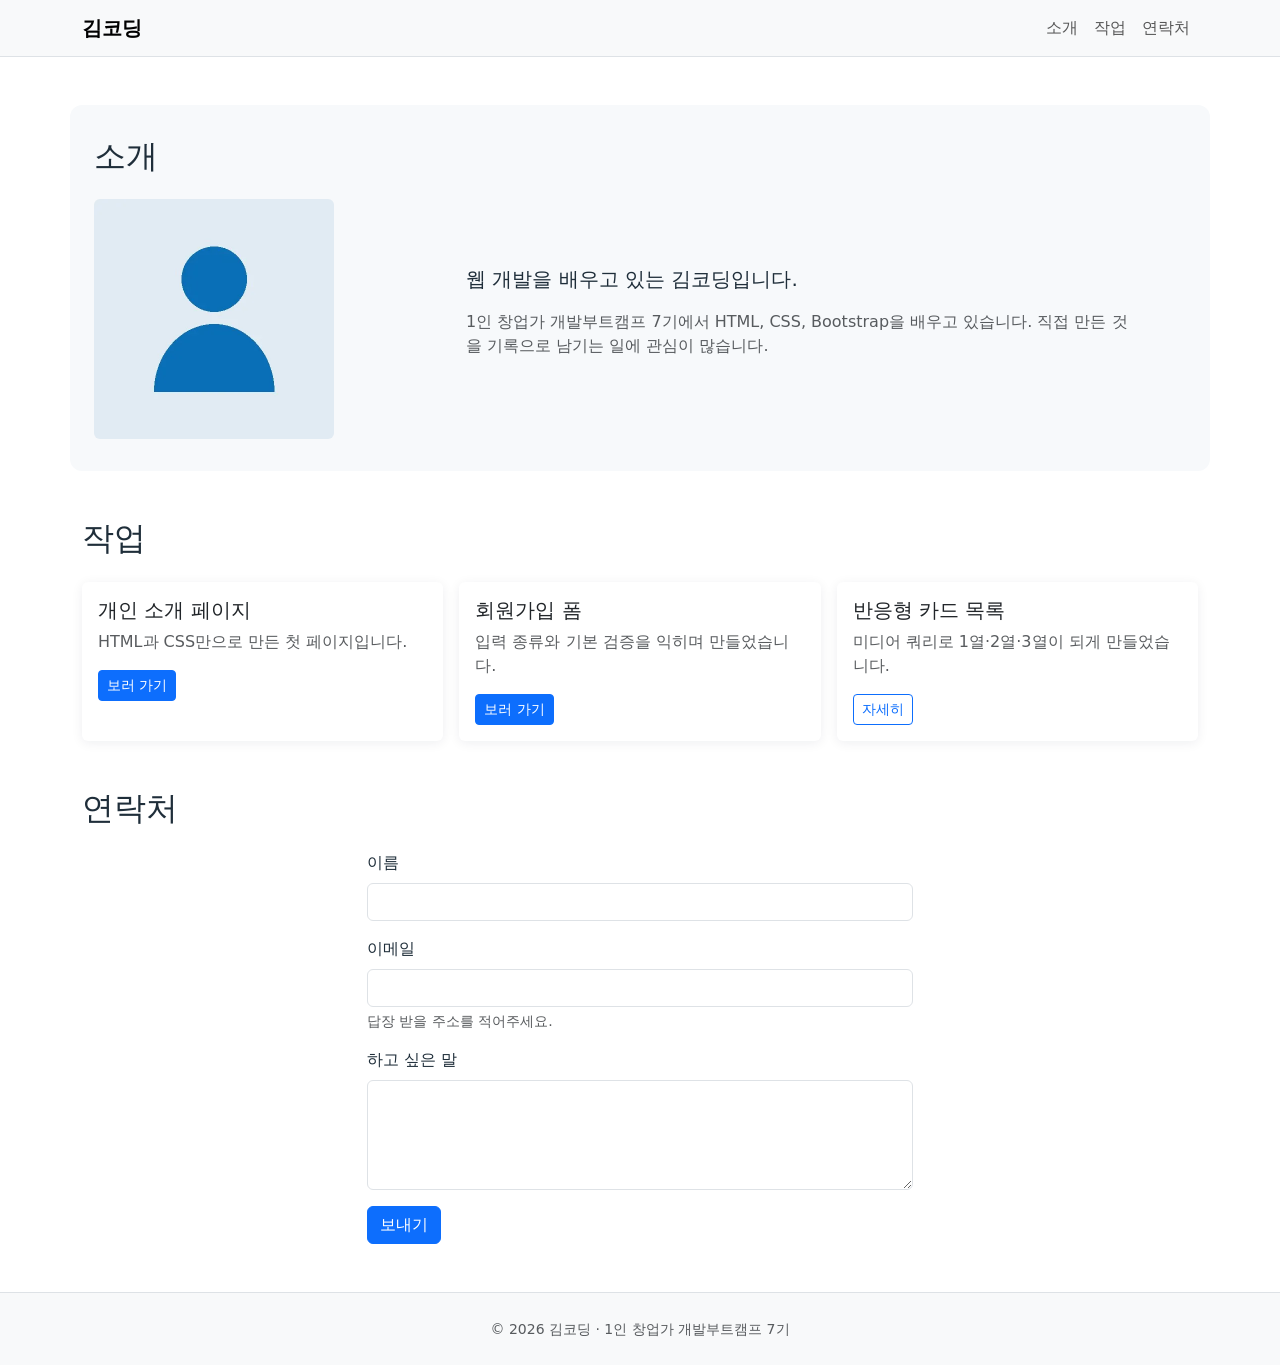
<file: day08/index.html>
<!doctype html>
<html lang="ko">
  <head>
    <meta charset="UTF-8" />
    <meta name="viewport" content="width=device-width, initial-scale=1.0" />
    <title>김코딩 — 소개</title>

    <!-- Bootstrap 먼저, 내 CSS는 그 뒤에 -->
    <link
      href="https://cdn.jsdelivr.net/npm/bootstrap@5.3.8/dist/css/bootstrap.min.css"
      rel="stylesheet"
    />
    <link href="style.css" rel="stylesheet" />
  </head>

  <body>
    <!-- ── Navbar : 992px 아래에서 접힙니다 ── -->
    <header>
      <nav class="navbar navbar-expand-lg bg-light border-bottom">
        <div class="container">
          <a class="navbar-brand fw-bold" href="#">김코딩</a>
          <button
            class="navbar-toggler"
            type="button"
            data-bs-toggle="collapse"
            data-bs-target="#menu"
            aria-controls="menu"
            aria-expanded="false"
            aria-label="메뉴 열기"
          >
            <span class="navbar-toggler-icon"></span>
          </button>
          <div class="collapse navbar-collapse" id="menu">
            <ul class="navbar-nav ms-auto">
              <li class="nav-item">
                <a class="nav-link" href="#intro">소개</a>
              </li>
              <li class="nav-item">
                <a class="nav-link" href="#works">작업</a>
              </li>
              <li class="nav-item">
                <a class="nav-link" href="#contact">연락처</a>
              </li>
            </ul>
          </div>
        </div>
      </nav>
    </header>

    <main>
      <!-- ── 소개 : 사진 4칸 + 글 8칸 ── -->
      <section id="intro" class="container my-5">
        <h2 class="mb-4">소개</h2>
        <div class="row g-4 align-items-center">
          <div class="col-12 col-md-4">
            <img
              src="me.jpg"
              alt="김코딩의 프로필 사진"
              class="img-fluid rounded"
              width="240"
              height="240"
            />
          </div>
          <div class="col-12 col-md-8">
            <p class="lead">웹 개발을 배우고 있는 김코딩입니다.</p>
            <p class="text-body-secondary">
              1인 창업가 개발부트캠프 7기에서 HTML, CSS, Bootstrap을 배우고
              있습니다. 직접 만든 것을 기록으로 남기는 일에 관심이 많습니다.
            </p>
          </div>
        </div>
      </section>

      <!-- ── 작업 : 1열 → 2열 → 3열 ── -->
      <section id="works" class="container my-5">
        <h2 class="mb-4">작업</h2>
        <div class="row g-3">
          <div class="col-12 col-md-6 col-lg-4">
            <div class="card h-100">
              <div class="card-body">
                <h3 class="card-title h5">개인 소개 페이지</h3>
                <p class="card-text text-body-secondary">
                  HTML과 CSS만으로 만든 첫 페이지입니다.
                </p>
                <a href="#" class="btn btn-primary btn-sm">보러 가기</a>
              </div>
            </div>
          </div>
          <div class="col-12 col-md-6 col-lg-4">
            <div class="card h-100">
              <div class="card-body">
                <h3 class="card-title h5">회원가입 폼</h3>
                <p class="card-text text-body-secondary">
                  입력 종류와 기본 검증을 익히며 만들었습니다.
                </p>
                <a href="#" class="btn btn-primary btn-sm">보러 가기</a>
              </div>
            </div>
          </div>
          <div class="col-12 col-md-6 col-lg-4">
            <div class="card h-100">
              <div class="card-body">
                <h3 class="card-title h5">반응형 카드 목록</h3>
                <p class="card-text text-body-secondary">
                  미디어 쿼리로 1열·2열·3열이 되게 만들었습니다.
                </p>
                <button
                  class="btn btn-outline-primary btn-sm"
                  data-bs-toggle="modal"
                  data-bs-target="#detail"
                >
                  자세히
                </button>
              </div>
            </div>
          </div>
        </div>
      </section>

      <!-- ── 연락처 : 넓은 화면에서 가운데 ── -->
      <section id="contact" class="container my-5">
        <h2 class="mb-4">연락처</h2>
        <div class="row">
          <div class="col-12 col-lg-6 mx-auto">
            <form>
              <div class="mb-3">
                <label for="name" class="form-label">이름</label>
                <input
                  type="text"
                  class="form-control"
                  id="name"
                  name="name"
                  required
                />
              </div>
              <div class="mb-3">
                <label for="email" class="form-label">이메일</label>
                <input
                  type="email"
                  class="form-control"
                  id="email"
                  name="email"
                  required
                />
                <div class="form-text">답장 받을 주소를 적어주세요.</div>
              </div>
              <div class="mb-3">
                <label for="message" class="form-label">하고 싶은 말</label>
                <textarea
                  class="form-control"
                  id="message"
                  name="message"
                  rows="4"
                ></textarea>
              </div>
              <button type="submit" class="btn btn-primary">보내기</button>
            </form>
          </div>
        </div>
      </section>
    </main>

    <footer class="bg-light border-top py-4">
      <div class="container text-center text-body-secondary">
        <small>© 2026 김코딩 · 1인 창업가 개발부트캠프 7기</small>
      </div>
    </footer>

    <!-- ── Modal : 버튼의 target과 id가 짝입니다 ── -->
    <div class="modal fade" id="detail" tabindex="-1" aria-hidden="true">
      <div class="modal-dialog">
        <div class="modal-content">
          <div class="modal-header">
            <h5 class="modal-title">반응형 카드 목록</h5>
            <button
              type="button"
              class="btn-close"
              data-bs-dismiss="modal"
              aria-label="닫기"
            ></button>
          </div>
          <div class="modal-body">
            <p class="mb-0">
              CSS Grid와 미디어 쿼리로 만들었습니다. 768px에서 2열, 1024px에서
              3열이 됩니다.
            </p>
          </div>
        </div>
      </div>
    </div>

    <!-- JS는 body 끝에 : Navbar 접힘과 Modal에 필요합니다 -->
    <script src="https://cdn.jsdelivr.net/npm/bootstrap@5.3.8/dist/js/bootstrap.bundle.min.js"></script>
  </body>
</html>
</file>
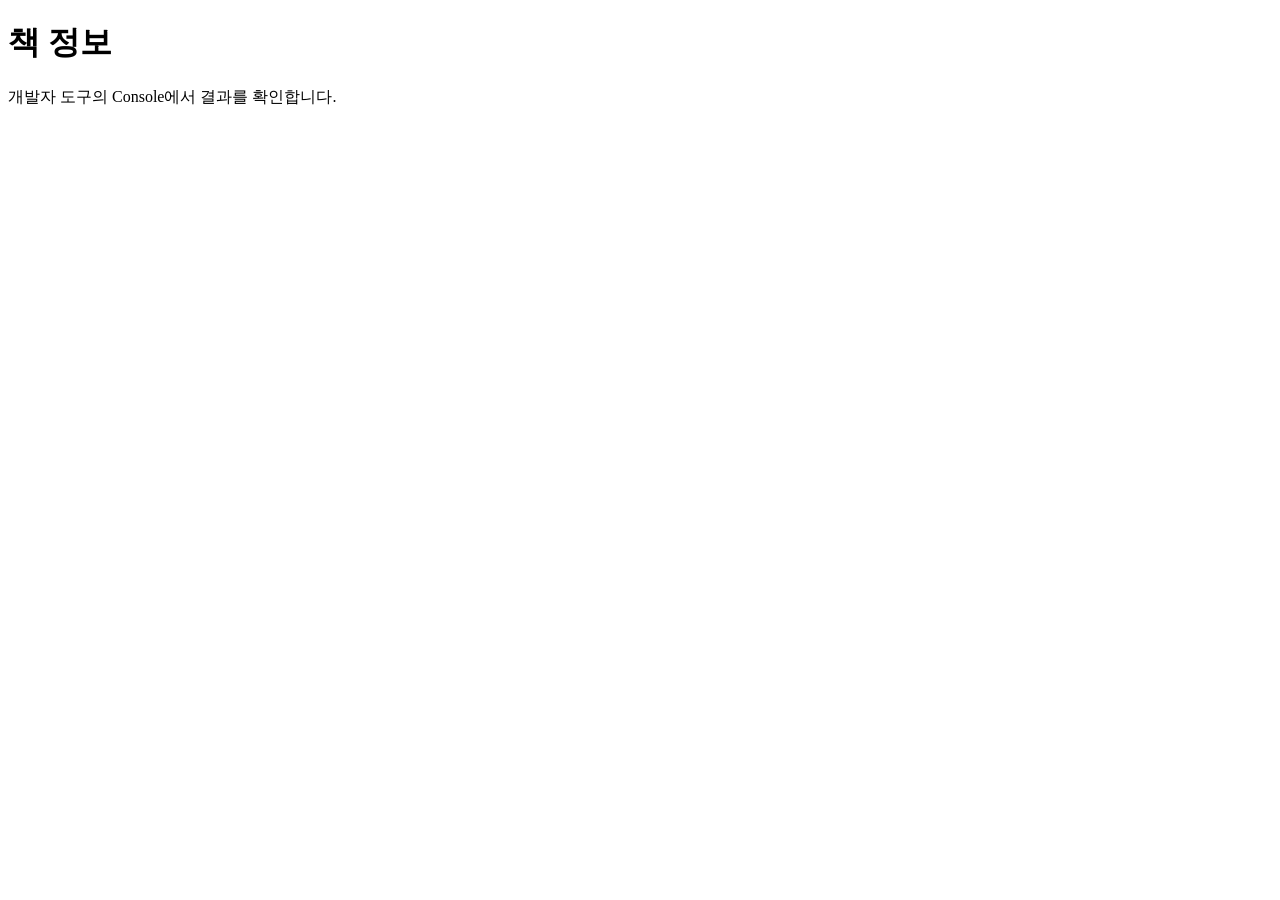
<file: day10/index.html>
<!DOCTYPE html>
<html lang="ko">
<head>
  <meta charset="UTF-8">
  <meta name="viewport" content="width=device-width, initial-scale=1.0">
  <title>책 정보</title>
</head>
<body>
  <h1>책 정보</h1>
  <p>개발자 도구의 Console에서 결과를 확인합니다.</p>

  <script src="book.js"></script>
</body>
</html>
</file>
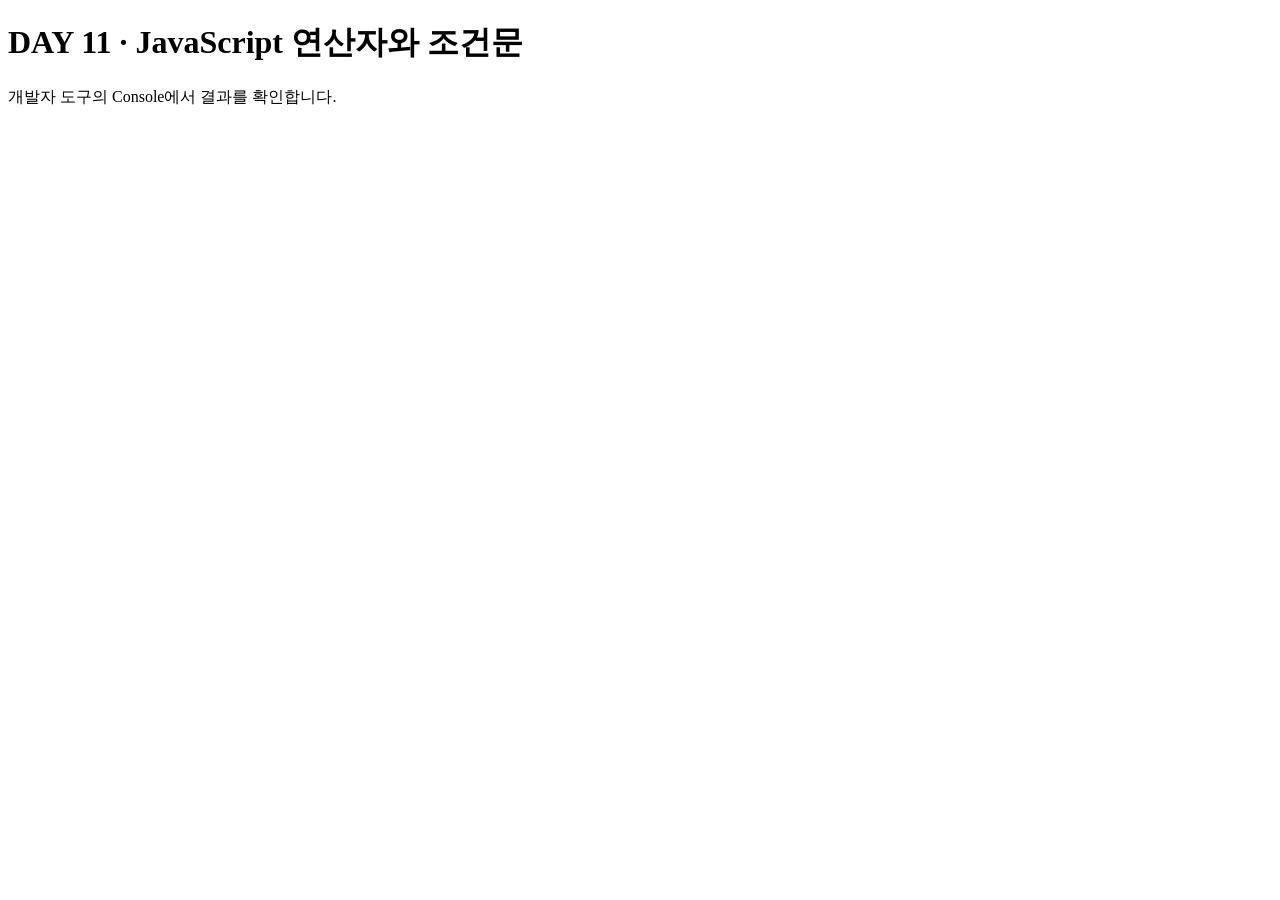
<file: day11/index.html>
<!doctype html>
<html lang="ko">
  <head>
    <meta charset="UTF-8" />
    <meta name="viewport" content="width=device-width, initial-scale=1.0" />
    <title>DAY 11 · JavaScript 연산자와 조건문</title>
  </head>
  <body>
    <h1>DAY 11 · JavaScript 연산자와 조건문</h1>
    <p>개발자 도구의 Console에서 결과를 확인합니다.</p>

    <script src="index.js"></script>
  </body>
</html>
</file>
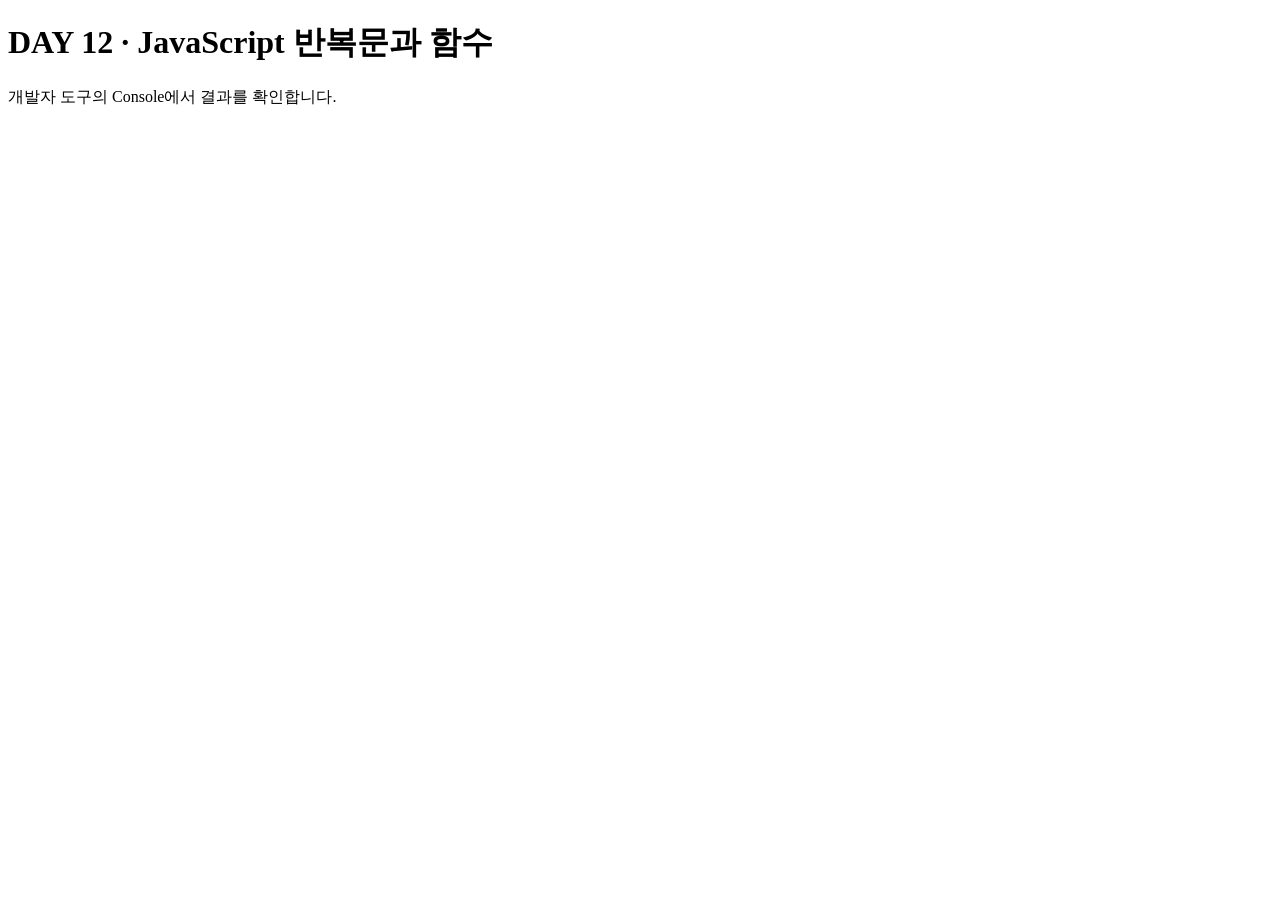
<file: day12/index.html>
<!doctype html>
<html lang="ko">
  <head>
    <meta charset="UTF-8" />
    <meta name="viewport" content="width=device-width, initial-scale=1.0" />
    <title>DAY 12 · JavaScript 반복문과 함수</title>
  </head>
  <body>
    <h1>DAY 12 · JavaScript 반복문과 함수</h1>
    <p>개발자 도구의 Console에서 결과를 확인합니다.</p>

    <script src="index.js"></script>
  </body>
</html>
</file>
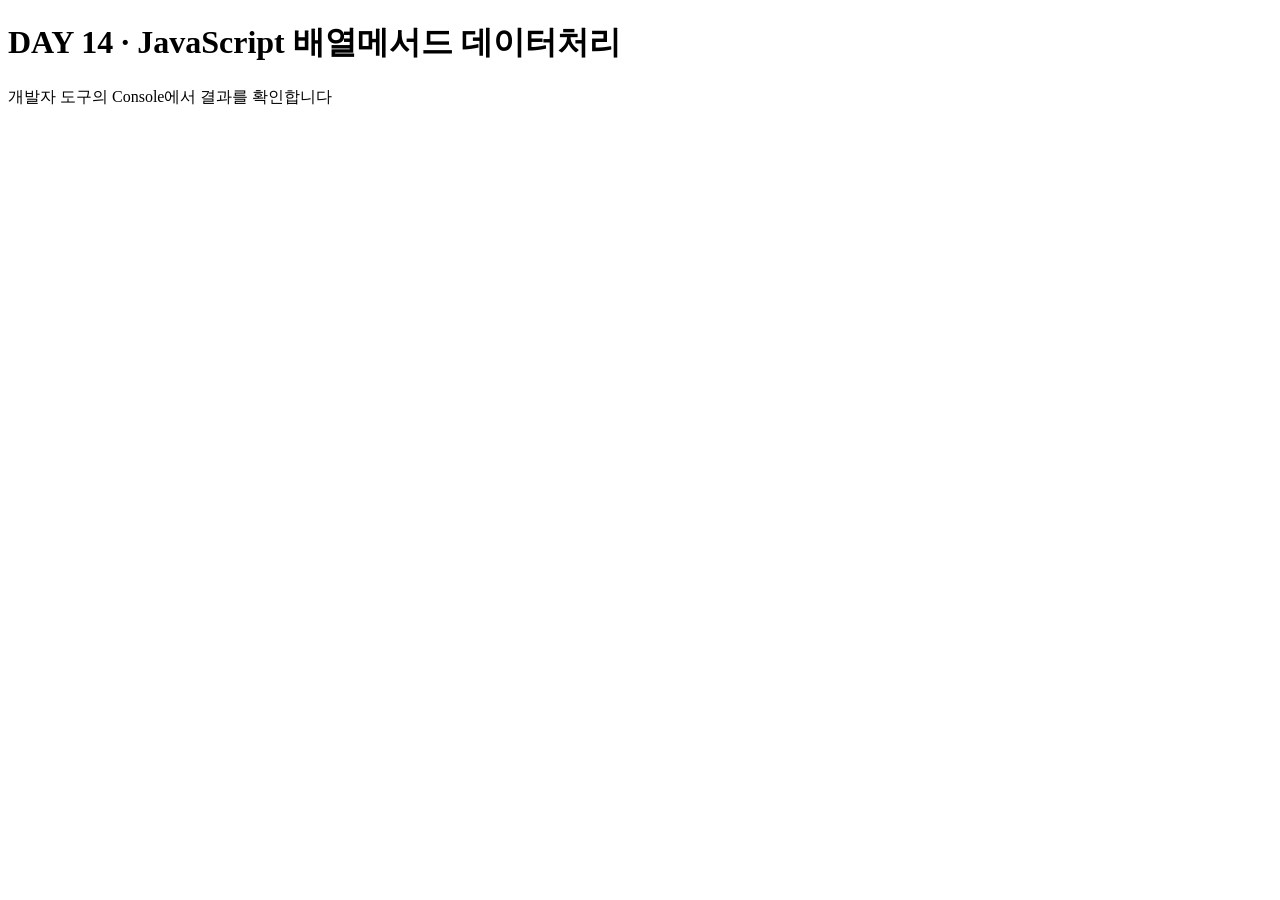
<file: day14/index.html>
<!doctype html>
<html lang="ko">
  <head>
    <meta charset="UTF-8" />
    <meta name="viewport" content="width=device-width, initial-scale=1.0" />
    <title>DAY 14 · JavaScript 배열메서드 데이터처리</title>
  </head>
  <body>
    <h1>DAY 14 · JavaScript 배열메서드 데이터처리</h1>
    <p>개발자 도구의 Console에서 결과를 확인합니다</p>

    <script src="index.js"></script>
  </body>
</html>
</file>
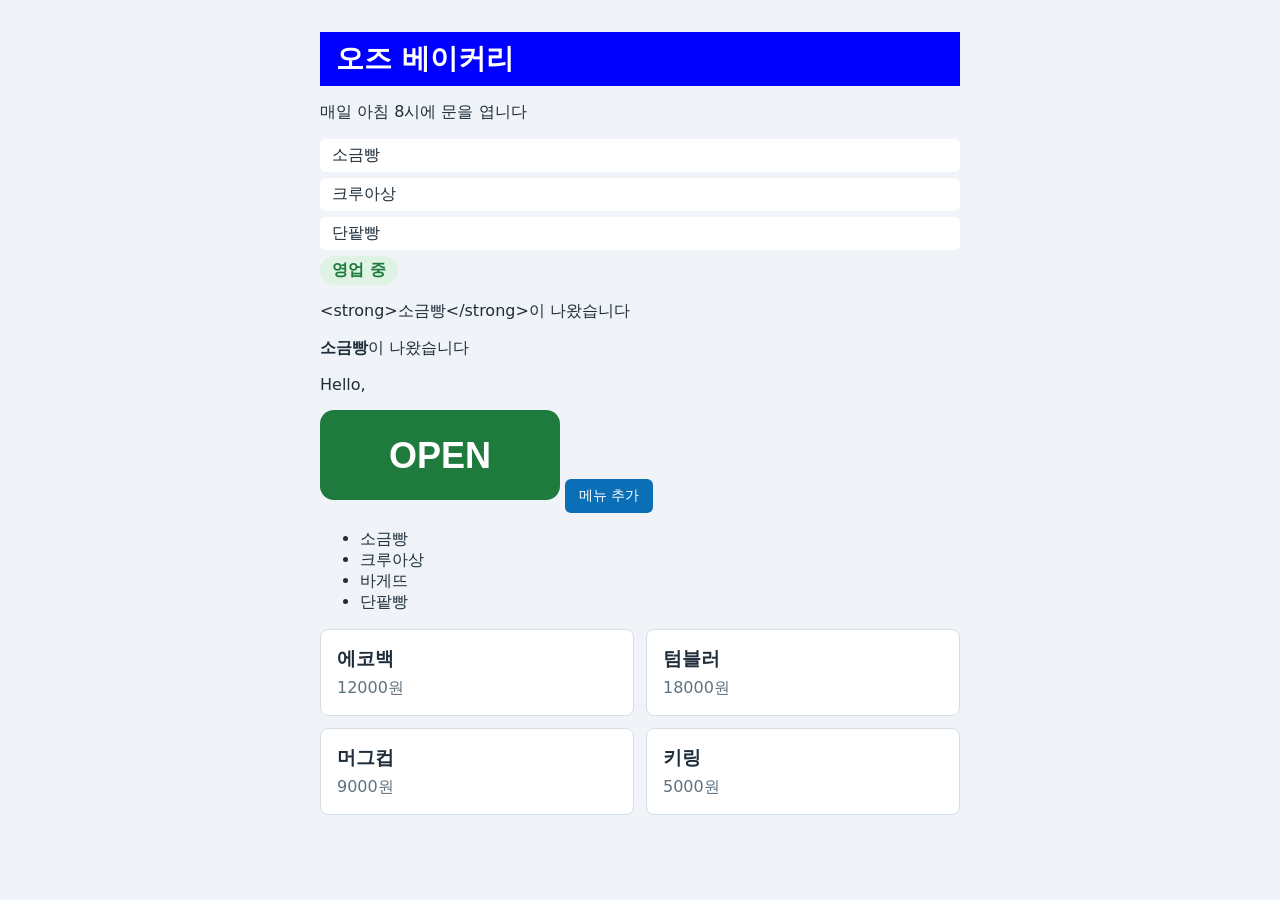
<file: day15/index.html>
<!doctype html>
<html lang="ko">
  <head>
    <meta charset="UTF-8" />
    <meta name="viewport" content="width=device-width, initial-scale=1.0" />
    <title>DAY 15 — DOM 조작 기초</title>
    <link rel="stylesheet" href="style.css" />
  </head>
  <body>
    <main>
      <!-- 01 · 02 — DOM, 요소 선택 -->
      <h1 id="title">오즈 베이커리</h1>
      <p class="desc">매일 아침 8시에 문을 엽니다</p>
      <ul class="menu">
        <li>소금빵</li>
        <li class="new">크루아상</li>
        <li class="new sold-out">바게트</li>
      </ul>

      <!-- 03 — 내용과 모양 바꾸기 -->
      <p class="status">준비 중</p>
      <p id="text-msg"></p>
      <p id="html-msg"></p>
      <p id="hello">Hello, <span style="display: none">Javascript!</span></p>
      <img id="sign" src="closed.svg" alt="준비 중" />

      <!-- 04 — 만들고 붙이고 지우기 -->
      <button id="add-btn" type="button">메뉴 추가</button>
      <ul class="bread-list"></ul>
      <section id="card-list" class="card-list"></section>
    </main>

    <!-- 장표의 예제는 index.js에 따라 칩니다 -->
    <script src="index.js"></script>
  </body>
</html>
</file>
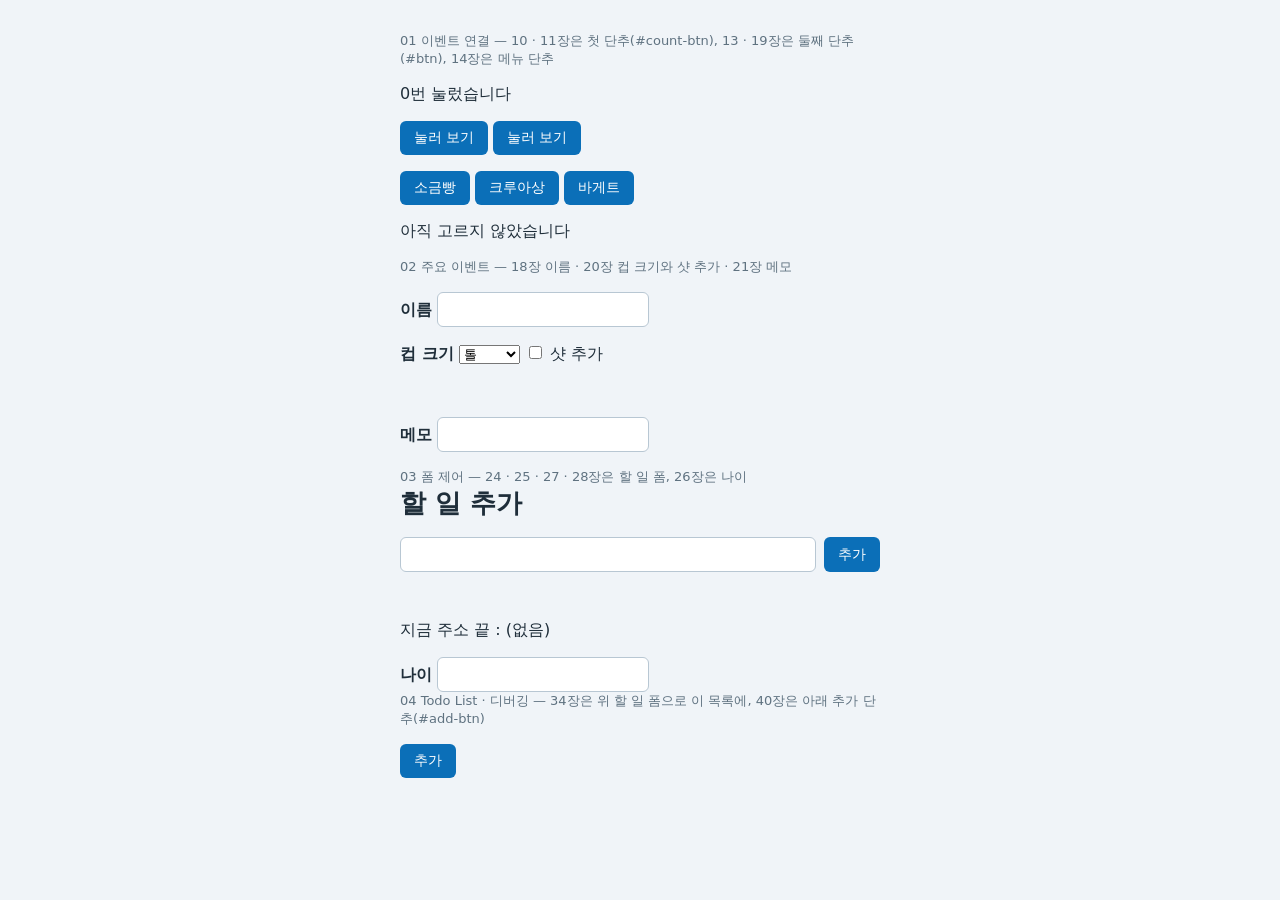
<file: day16/index.html>
<!DOCTYPE html>
<html lang="ko">
<head>
  <meta charset="UTF-8">
  <meta name="viewport" content="width=device-width, initial-scale=1.0">
  <title>DAY 16 — 이벤트 처리와 폼 제어</title>
  <link rel="stylesheet" href="style.css">
</head>
<body>
  <main>
    <!-- 01 — 이벤트 연결 (10 · 11 · 13 · 14장) -->
    <p class="hint">01 이벤트 연결 — 10 · 11장은 첫 단추(#count-btn), 13 · 19장은 둘째 단추(#btn), 14장은 메뉴 단추</p>
    <p id="count">0번 눌렀습니다</p>
    <button id="count-btn" type="button">눌러 보기</button>
    <button id="btn" type="button">눌러 보기</button>
    <p>
      <button class="menu-btn" type="button">소금빵</button>
      <button class="menu-btn" type="button">크루아상</button>
      <button class="menu-btn" type="button">바게트</button>
    </p>
    <p id="picked">아직 고르지 않았습니다</p>

    <!-- 02 — 주요 이벤트 (18 · 20 · 21장) -->
    <p class="hint">02 주요 이벤트 — 18장 이름 · 20장 컵 크기와 샷 추가 · 21장 메모</p>
    <!-- form으로 감싸지 않음 — 입력칸에서 Enter를 쳐도 제출되지 않게 -->
    <p><label for="name">이름</label> <input id="name" type="text"></p>
    <p>
      <label for="size">컵 크기</label>
      <select id="size">
        <option value="톨">톨</option>
        <option value="그란데">그란데</option>
        <option value="벤티">벤티</option>
      </select>
      <label class="agree"><input id="shot" type="checkbox"> 샷 추가</label>
    </p>
    <p id="order" class="msg ok"></p>
    <p><label for="memo">메모</label> <input id="memo" type="text"></p>

    <!-- 03 — 폼 제어 (24 · 25 · 26 · 27 · 28장) -->
    <p class="hint">03 폼 제어 — 24 · 25 · 27 · 28장은 할 일 폼, 26장은 나이</p>
    <h1>할 일 추가</h1>
    <form id="todo-form" class="todo-form">
      <input id="todo-input" name="todo" type="text">
      <button type="submit">추가</button>
    </form>
    <p id="msg" class="msg"></p>
    <p id="where"></p>
    <label for="age">나이</label>
    <input id="age" type="number">

    <!-- 04 — Todo List · 디버깅 (34 · 40장) -->
    <p class="hint">04 Todo List · 디버깅 — 34장은 위 할 일 폼으로 이 목록에, 40장은 아래 추가 단추(#add-btn)</p>
    <ul id="todo-list" class="todo-list"></ul>
    <button id="add-btn" type="button">추가</button>
  </main>

  <!-- 장표의 예제는 index.js에 따라 칩니다 -->
  <script src="index.js"></script>
</body>
</html>
</file>
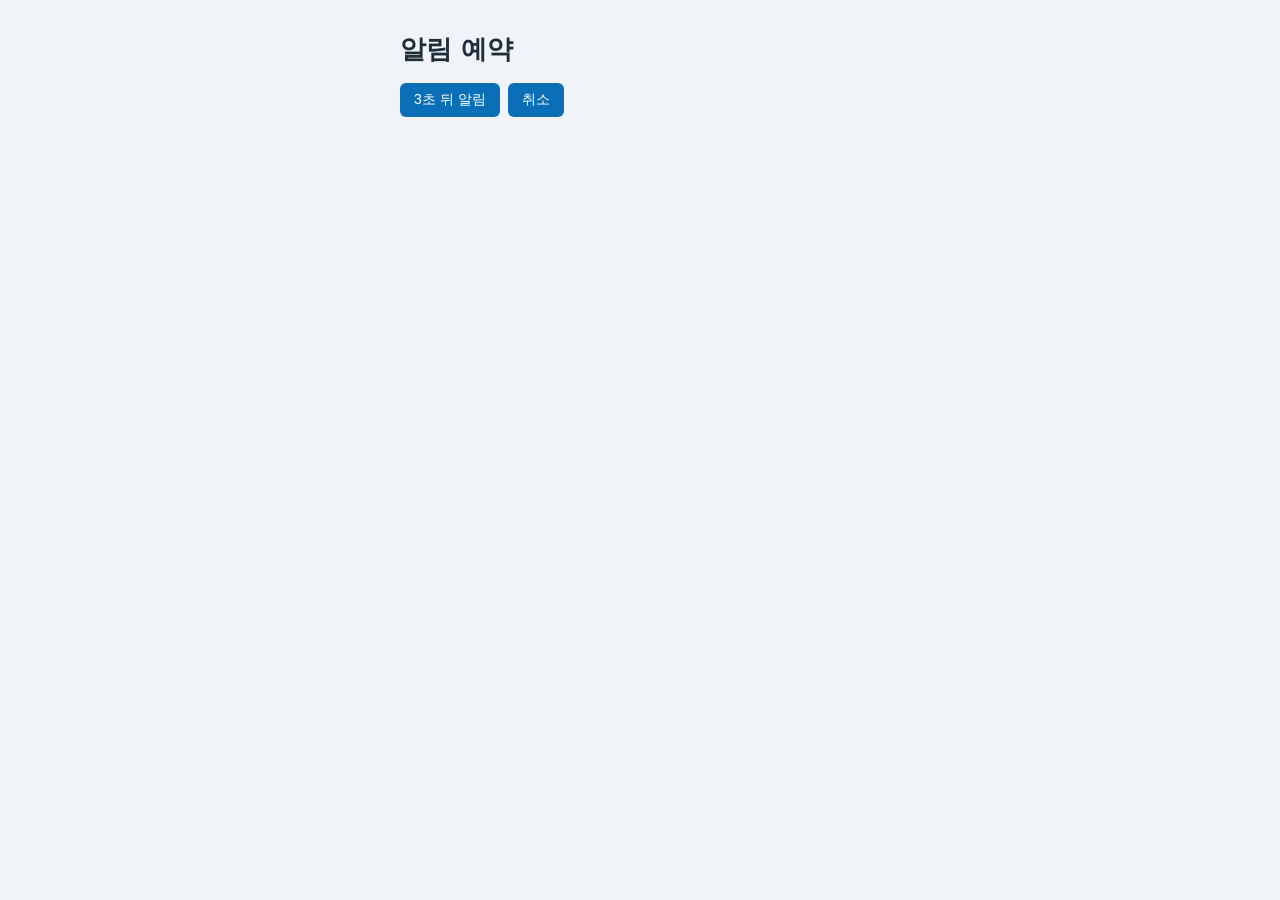
<file: day17/index.html>
<!DOCTYPE html>
<html lang="ko">
<head>
  <meta charset="UTF-8">
  <meta name="viewport" content="width=device-width, initial-scale=1.0">
  <title>DAY 17 — 비동기 처리 기초</title>
  <link rel="stylesheet" href="style.css">
</head>
<body>
  <main>
    <!-- 장표 예제는 대부분 결과가 Console에 찍힙니다 — 개발자 도구를 열어 두고 봅니다 -->

    <!-- 02 — 타이머 : 20장 clearTimeout이 쓰는 단추 두 개와 문구 -->
    <h1>알림 예약</h1>
    <div class="buttons">
      <button id="set-btn" type="button">3초 뒤 알림</button>
      <button id="cancel-btn" type="button">취소</button>
    </div>
    <p id="msg" class="msg"></p>
  </main>

  <!-- 장표의 예제는 index.js에 따라 칩니다 -->
  <script src="index.js"></script>
</body>
</html>
</file>
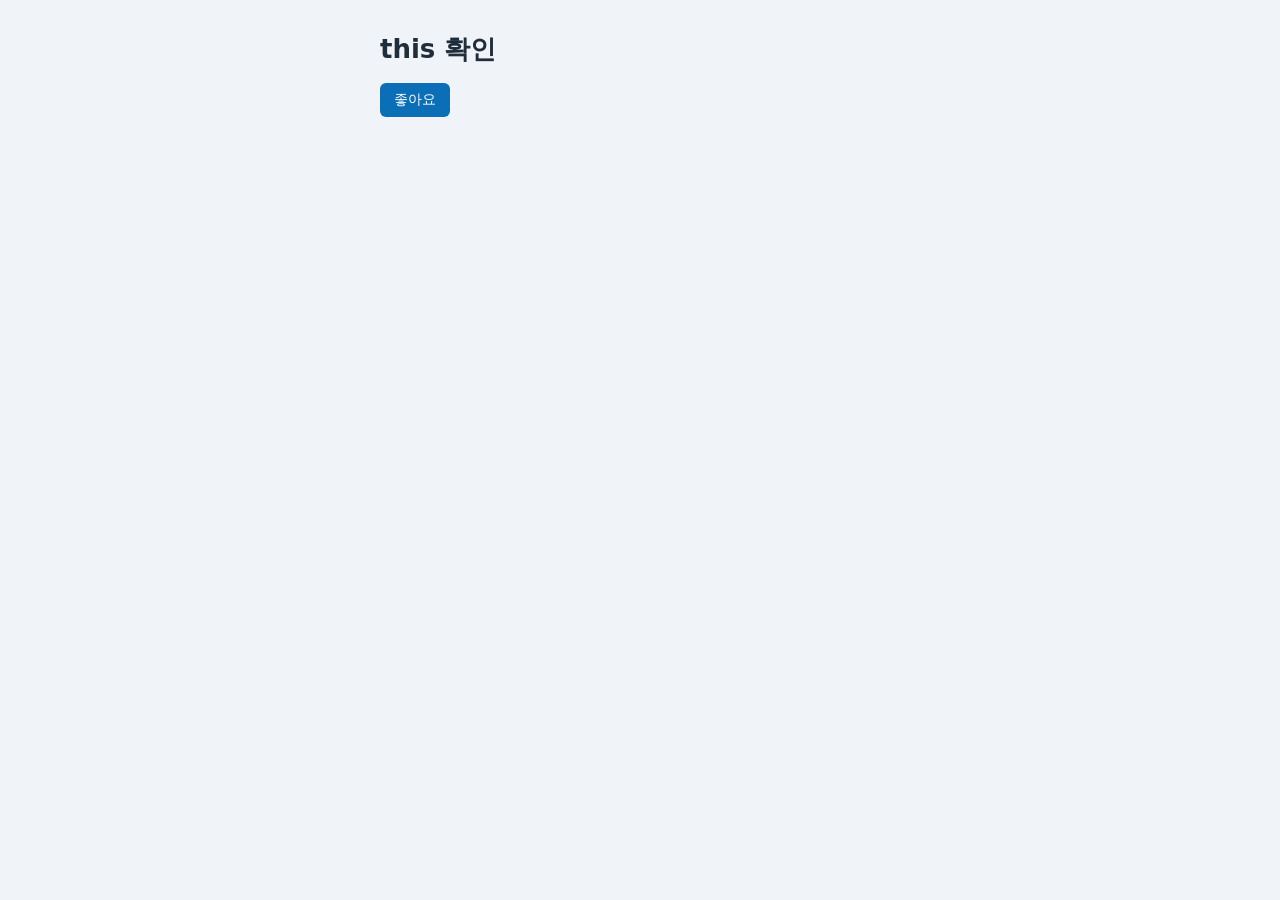
<file: day19/index.html>
<!doctype html>
<html lang="ko">
  <head>
    <meta charset="UTF-8" />
    <meta name="viewport" content="width=device-width, initial-scale=1.0" />
    <title>DAY 19 — 고급 함수와 고차 함수</title>
    <link rel="stylesheet" href="style.css" />
  </head>
  <body>
    <main>
      <!-- 장표 예제는 대부분 결과가 Console에 찍힙니다 — 개발자 도구의 Console을 열어 두고 봅니다 -->

      <!-- 03 — 37장 이벤트 리스너의 this : 누르면 글이 「눌렀어요」로 바뀌는 단추 -->
      <h1>this 확인</h1>
      <button id="like-btn" type="button">좋아요</button>
    </main>

    <!-- 장표의 예제는 index.js에 따라 칩니다 -->
    <script src="index.js"></script>
  </body>
</html>
</file>
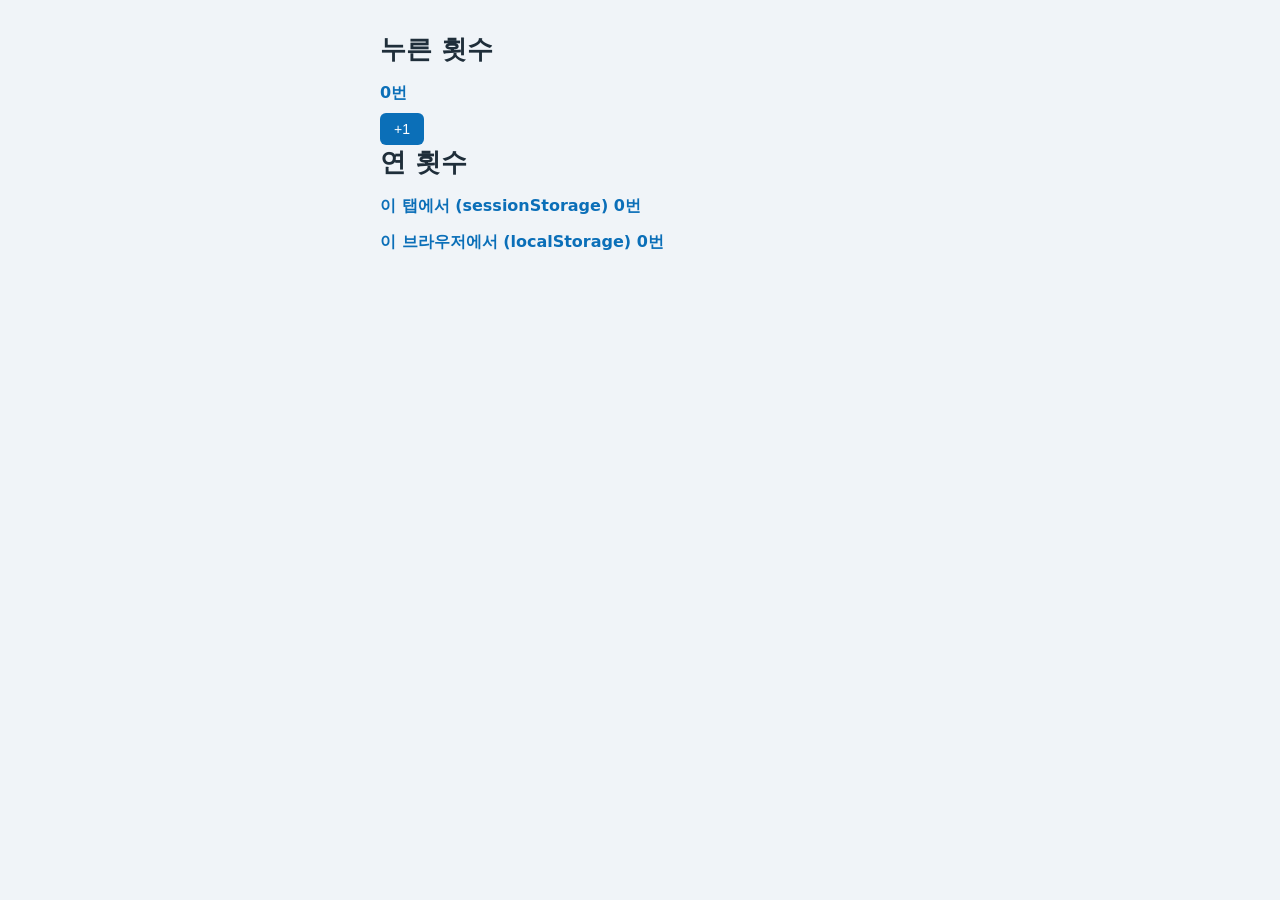
<file: day20/index.html>
<!DOCTYPE html>
<html lang="ko">
<head>
  <meta charset="UTF-8">
  <meta name="viewport" content="width=device-width, initial-scale=1.0">
  <title>DAY 20 — 비동기 프로그래밍 심화와 브라우저 저장소</title>
  <link rel="stylesheet" href="style.css">
</head>
<body>
  <main>
    <!-- 혼자 도는 짧은 예제(8 · 9 · 36 · 38 · 40 · 41 · 42 · 44 · 46장)를 index.js에 따라 칩니다 — 결과는 대부분 Console에 찍힙니다 -->

    <!-- 04 — 36장 사라지는 값 : 누를 때마다 1씩 늘고, 새로고침하면 0번으로 -->
    <h1>누른 횟수</h1>
    <p id="count" class="status">0번</p>
    <button id="add-btn" type="button">+1</button>

    <!-- 04 — 44장 연 횟수 : 열 때마다 두 저장소의 visits를 1씩 늘려 보여 줌 -->
    <h1>연 횟수</h1>
    <p class="status">이 탭에서 (sessionStorage) <span id="tab-count">0</span>번</p>
    <p class="status">이 브라우저에서 (localStorage) <span id="all-count">0</span>번</p>
  </main>

  <!-- 장표의 예제는 index.js에 따라 칩니다 -->
  <script src="index.js"></script>
</body>
</html>
</file>
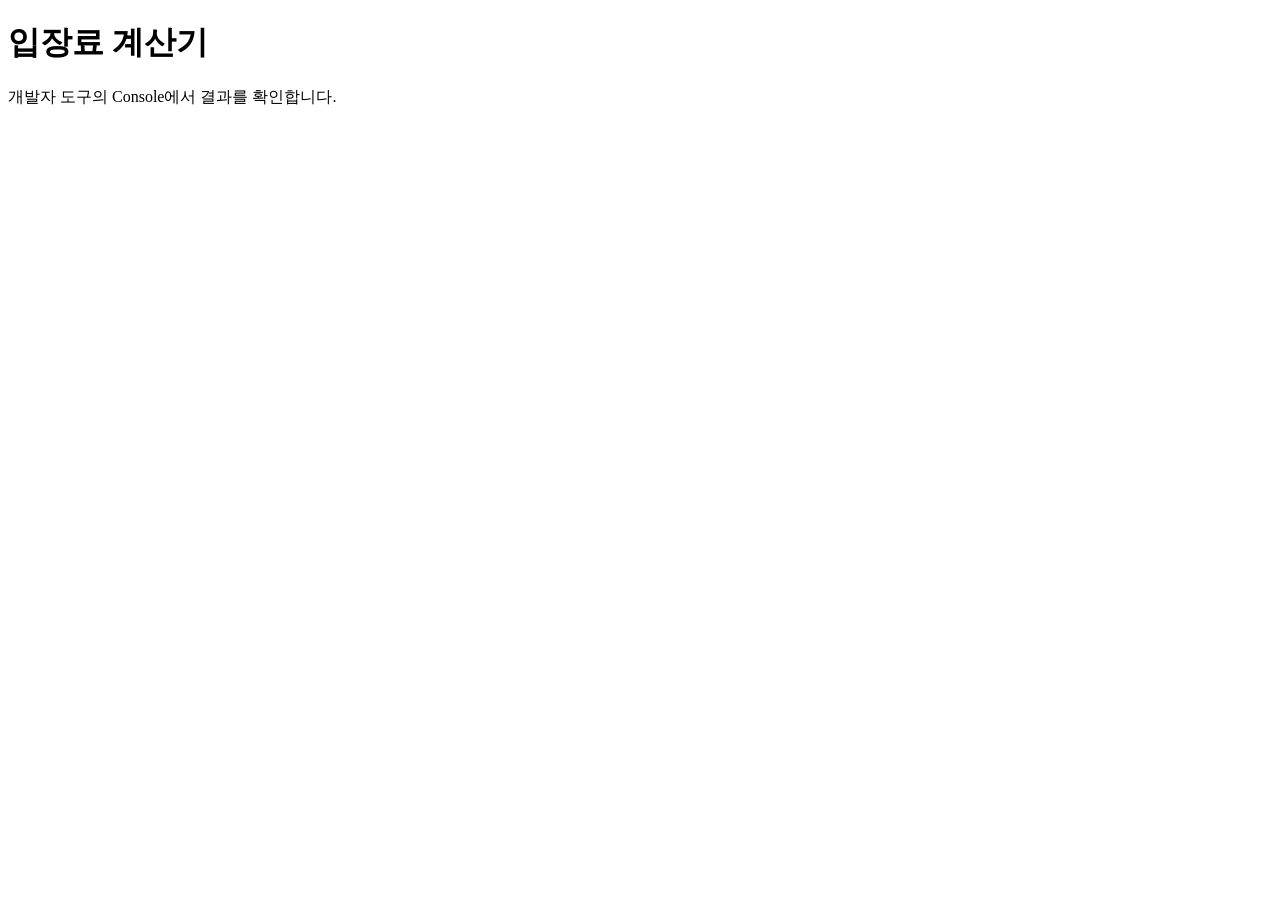
<file: day11/day11_과제/index.html>
<!doctype html>
<html lang="ko">
  <head>
    <meta charset="UTF-8" />
    <meta name="viewport" content="width=device-width, initial-scale=1.0" />
    <title>입장료 계산기</title>
  </head>
  <body>
    <h1>입장료 계산기</h1>
    <p>개발자 도구의 Console에서 결과를 확인합니다.</p>

    <script src="ticket.js"></script>
  </body>
</html>
</file>
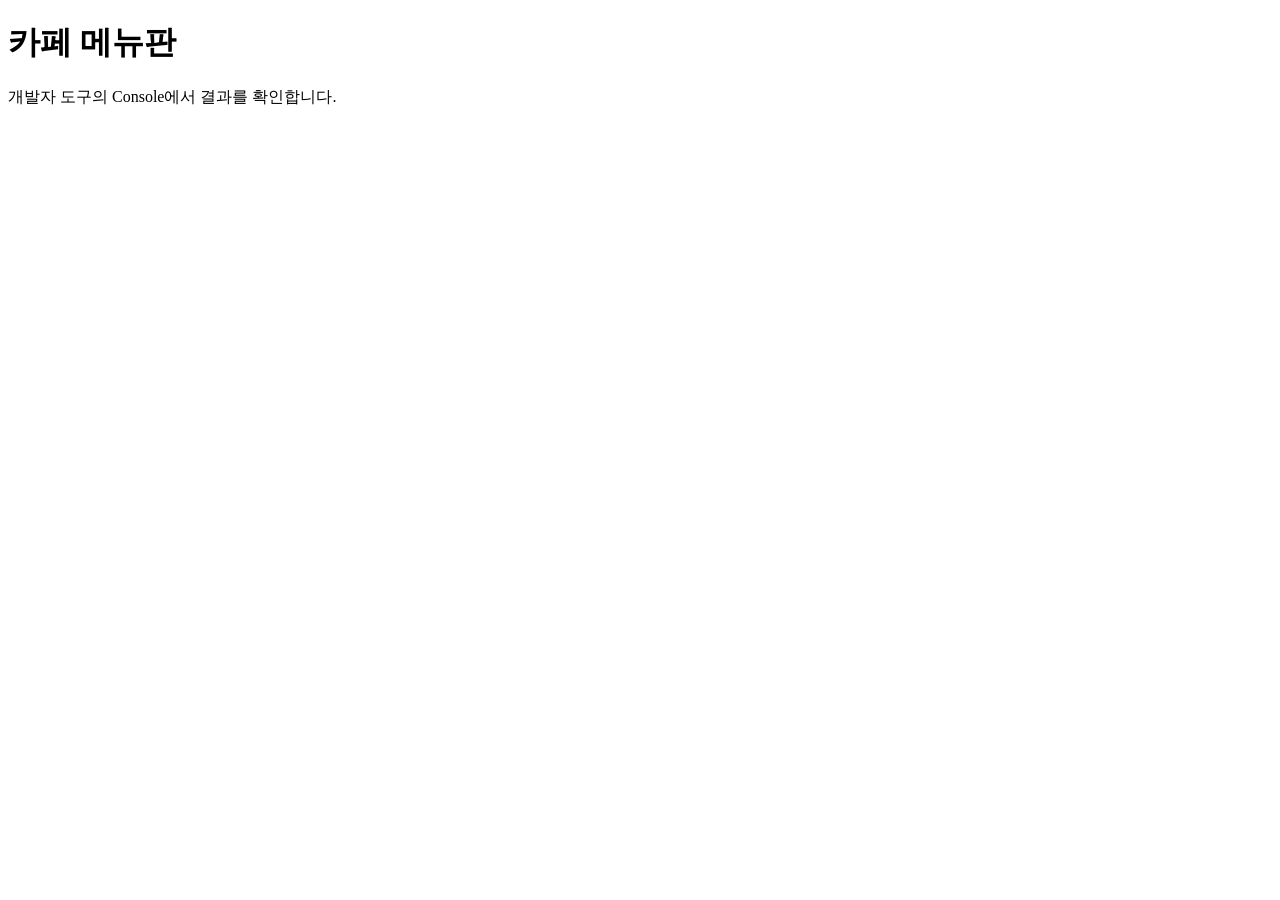
<file: day13/day13_과제/index.html>
<!doctype html>
<html lang="ko">
  <head>
    <meta charset="UTF-8" />
    <meta name="viewport" content="width=device-width, initial-scale=1.0" />
    <title>카페 메뉴판</title>
  </head>
  <body>
    <h1>카페 메뉴판</h1>
    <p>개발자 도구의 Console에서 결과를 확인합니다.</p>

    <script src="cafe.js"></script>
  </body>
</html>
</file>
<file: day15/style.css>
/* DAY 15 — 장표 예제(index.html)와 실습 01 · 02가 함께 쓰는 스타일 */
* {
  box-sizing: border-box;
}
body {
  margin: 0;
  padding: 32px 24px;
  font-family: system-ui, sans-serif;
  color: #1f2e3a;
  background: #f0f4f8;
}
main {
  max-width: 640px;
  margin: 0 auto;
}
h1 {
  margin: 0 0 12px;
  font-size: 28px;
}

/* 실습 01 — 가게 소개 */
.status {
  display: inline-block;
  margin: 0;
  padding: 4px 12px;
  border-radius: 999px;
  background: #d3dee6;
  color: #5f7280;
  font-weight: bold;
}
.status.open {
  background: #dff3e4;
  color: #1e7a3c;
}
.menu {
  margin: 16px 0 0;
  padding: 0;
  list-style: none;
}
.menu li {
  margin-bottom: 6px;
  padding: 6px 12px;
  border-radius: 6px;
  background: #ffffff;
}
.menu li.sold-out {
  color: #9aa7b1;
  text-decoration: line-through;
}

/* 실습 02 — 상품 카드 */
.card-list {
  display: grid;
  grid-template-columns: repeat(2, 1fr);
  gap: 12px;
  margin-top: 16px;
}
.card {
  padding: 16px;
  border: 1px solid #d3dee6;
  border-radius: 8px;
  background: #ffffff;
}
.card h3 {
  margin: 0 0 6px;
}
.card p {
  margin: 0;
  color: #5f7280;
}
.card.sold-out {
  opacity: 0.55;
}
.badge {
  display: inline-block;
  margin-top: 8px;
  padding: 2px 8px;
  border-radius: 4px;
  background: #c4553c;
  color: #ffffff;
  font-size: 12px;
}
button {
  padding: 8px 14px;
  border: 0;
  border-radius: 6px;
  background: #0b6fb8;
  color: #ffffff;
  font-size: 14px;
  cursor: pointer;
}

/* 장표 예제 — index.html (32장) */
.active {
  color: red;
  font-size: 20px;
  font-weight: bold;
  line-height: 1;
}
</file>
<file: day16/style.css>
/* DAY 16 — 실습 01 · 02가 함께 쓰는 스타일 */
* {
  box-sizing: border-box;
}
body {
  margin: 0;
  padding: 32px 24px;
  font-family: system-ui, sans-serif;
  color: #1f2e3a;
  background: #f0f4f8;
}
main {
  max-width: 480px;
  margin: 0 auto;
}
h1 {
  margin: 0 0 16px;
  font-size: 26px;
}
form {
  display: grid;
  gap: 8px;
}
label {
  font-weight: bold;
}
input[type="text"],
input[type="number"] {
  padding: 8px 10px;
  border: 1px solid #b8c7d3;
  border-radius: 6px;
  font-size: 15px;
}
button {
  padding: 8px 14px;
  border: 0;
  border-radius: 6px;
  background: #0b6fb8;
  color: #ffffff;
  font-size: 14px;
  cursor: pointer;
}
.hint {
  margin: 0;
  color: #5f7280;
  font-size: 13px;
}
.agree {
  font-weight: normal;
}

/* 안내 문구 — 오류는 빨강, 완료는 초록 */
.msg {
  min-height: 20px;
  margin: 12px 0 0;
  font-size: 14px;
}
.msg.error {
  color: #c4553c;
}
.msg.ok {
  color: #1e7a3c;
}

/* 실습 02 — Todo List */
.todo-form {
  grid-template-columns: 1fr auto;
}
.todo-list {
  margin: 16px 0 8px;
  padding: 0;
  list-style: none;
}
.todo-list li {
  display: flex;
  justify-content: space-between;
  align-items: center;
  margin-bottom: 6px;
  padding: 8px 12px;
  border-radius: 6px;
  background: #ffffff;
}
.todo-list li span {
  cursor: pointer;
}
.todo-list li.done span {
  color: #9aa7b1;
  text-decoration: line-through;
}
.todo-list li button {
  padding: 4px 10px;
  background: #c4553c;
  font-size: 12px;
}
</file>
<file: day17/style.css>
/* DAY 17 — 실습 01 · 02가 함께 쓰는 스타일 */
* {
  box-sizing: border-box;
}
body {
  margin: 0;
  padding: 32px 24px;
  font-family: system-ui, sans-serif;
  color: #1f2e3a;
  background: #f0f4f8;
}
main {
  max-width: 480px;
  margin: 0 auto;
}
h1 {
  margin: 0 0 16px;
  font-size: 26px;
}
button {
  padding: 8px 14px;
  border: 0;
  border-radius: 6px;
  background: #0b6fb8;
  color: #ffffff;
  font-size: 14px;
  cursor: pointer;
}
select {
  padding: 8px 10px;
  border: 1px solid #b8c7d3;
  border-radius: 6px;
  font-size: 15px;
}
.msg {
  min-height: 20px;
  margin: 12px 0 0;
  font-size: 14px;
  color: #1e7a3c;
}

/* 실습 01 — 플랭크 타이머 */
.time {
  margin: 8px 0;
  font-size: 64px;
  font-weight: bold;
  color: #0b6fb8;
}
.buttons {
  display: flex;
  gap: 8px;
}

/* 실습 02 — 카페 주문 */
.order-form {
  display: flex;
  gap: 8px;
}
.log {
  margin: 16px 0 0;
  padding-left: 20px;
  line-height: 1.8;
}
</file>
<file: day19/style.css>
/* DAY 19 — 실습 01 · 02가 함께 쓰는 스타일 */
* {
  box-sizing: border-box;
}
body {
  margin: 0;
  padding: 32px 24px;
  font-family: system-ui, sans-serif;
  color: #1f2e3a;
  background: #f0f4f8;
}
main {
  max-width: 520px;
  margin: 0 auto;
}
h1 {
  margin: 0 0 16px;
  font-size: 26px;
}
h2 {
  margin: 0;
  font-size: 18px;
}
button {
  padding: 8px 14px;
  border: 0;
  border-radius: 6px;
  background: #0b6fb8;
  color: #ffffff;
  font-size: 14px;
  cursor: pointer;
}

/* 실습 01 — 입장 인원 세기 */
.hall {
  margin: 0 0 16px;
  padding: 16px 20px;
  border-radius: 10px;
  background: #ffffff;
}
.limit {
  font-size: 14px;
  font-weight: normal;
  color: #5f7280;
}
.people {
  min-height: 48px;
  margin: 4px 0 12px;
  font-size: 40px;
  font-weight: bold;
  color: #0b6fb8;
}
.buttons {
  display: flex;
  gap: 8px;
}
.msg {
  min-height: 20px;
  margin: 10px 0 0;
  font-size: 14px;
  color: #c4553c;
}

/* 실습 02 — 한 주 운동 기록 */
.stats {
  padding: 16px 20px;
  border-radius: 10px;
  background: #ffffff;
}
.label {
  margin: 12px 0 4px;
  font-size: 13px;
  color: #5f7280;
}
.label:first-child {
  margin-top: 0;
}
.value {
  min-height: 24px;
  margin: 0;
  font-size: 20px;
  font-weight: bold;
}
.chips {
  display: flex;
  flex-wrap: wrap;
  gap: 6px;
  min-height: 24px;
  margin: 0;
  padding: 0;
  list-style: none;
}
.chips li {
  padding: 2px 10px;
  border-radius: 12px;
  background: #e1ebf3;
  font-size: 15px;
}
.type-list {
  margin: 0;
  padding-left: 20px;
  font-size: 16px;
  line-height: 1.7;
}
</file>
<file: day20/style.css>
/* DAY 20 — 실습 01 · 02가 함께 쓰는 스타일 */
* {
  box-sizing: border-box;
}
body {
  margin: 0;
  padding: 32px 24px;
  font-family: system-ui, sans-serif;
  color: #1f2e3a;
  background: #f0f4f8;
}
main {
  max-width: 520px;
  margin: 0 auto;
}
h1 {
  margin: 0 0 16px;
  font-size: 26px;
}
button {
  padding: 8px 14px;
  border: 0;
  border-radius: 6px;
  background: #0b6fb8;
  color: #ffffff;
  font-size: 14px;
  cursor: pointer;
}
button:disabled {
  background: #9fb3c3;
  cursor: default;
}
input {
  padding: 8px 10px;
  border: 1px solid #b8c7d3;
  border-radius: 6px;
  font-size: 15px;
}

/* 실습 01 — 댓글 보기 */
.search {
  display: flex;
  gap: 8px;
  align-items: center;
}
.search input {
  width: 90px;
}
.status {
  min-height: 22px;
  margin: 14px 0 8px;
  font-weight: bold;
  color: #0b6fb8;
}
.status.error {
  color: #c4553c;
}
.comments {
  margin: 0;
  padding: 0;
  list-style: none;
}
.comments li {
  margin-bottom: 6px;
  padding: 8px 12px;
  border-radius: 6px;
  background: #ffffff;
  font-size: 14px;
}

/* 실습 02 — 새로고침해도 남는 할 일 */
.todo-form {
  display: grid;
  grid-template-columns: 1fr auto;
  gap: 8px;
}
.msg {
  min-height: 20px;
  margin: 8px 0 0;
  font-size: 14px;
  color: #c4553c;
}
.todo-list {
  margin: 8px 0;
  padding: 0;
  list-style: none;
}
.todo-list li {
  display: flex;
  justify-content: space-between;
  align-items: center;
  margin-bottom: 6px;
  padding: 8px 12px;
  border-radius: 6px;
  background: #ffffff;
}
.todo-list li span {
  cursor: pointer;
}
.todo-list li.done span {
  color: #9aa7b1;
  text-decoration: line-through;
}
.todo-list li button {
  padding: 4px 10px;
  background: #c4553c;
  font-size: 12px;
}
.count {
  margin: 8px 0 0;
  font-size: 14px;
  color: #5f7280;
}
</file>
<file: day08/style.css>
/* DAY08 — Bootstrap 위에 얹는 내 규칙
   Bootstrap 링크보다 뒤에 연결해야 이깁니다 (Day4 캐스케이딩) */

body {
  color: #1f2e3a;
}

/* 글줄이 너무 길어지지 않게 — Day6 마무리에서 넣었던 규칙 */
section p {
  max-width: 65ch;
}

/* 카드에서 테두리를 빼고 그림자로 띄웁니다 */
.card {
  border: 0;
  box-shadow: 0 2px 12px rgba(13, 33, 55, 0.07);
}

/* 소개 영역에만 옅은 배경 */
#intro {
  background-color: #f7f9fb;
  border-radius: 12px;
  padding: 2rem 1.5rem;
}

/* 키보드로 이동할 때 지금 어디인지 보이게 — Day6 마무리에서 넣었던 규칙 */
a:focus-visible,
button:focus-visible {
  outline: 2px solid #0b6fb8;
  outline-offset: 2px;
}
</file>
